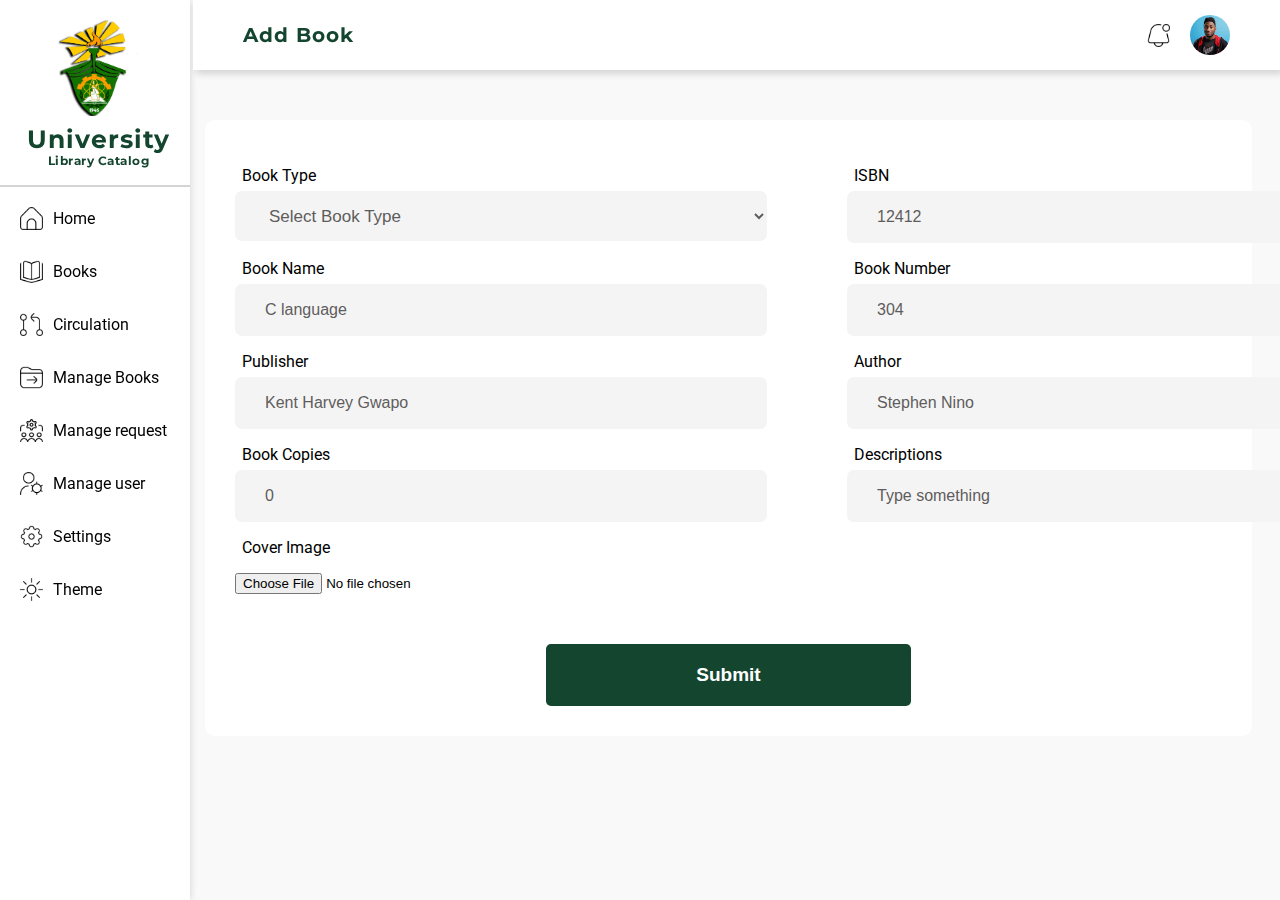
<file: library-dashboard/books.html>
<!DOCTYPE html>
<html lang="en">
  <head>
    <meta charset="UTF-8" />
    <meta name="viewport" content="width=device-width, initial-scale=1.0" />

    <link rel="preconnect" href="https://fonts.googleapis.com" />
    <link rel="preconnect" href="https://fonts.gstatic.com" crossorigin />
    <link
      href="https://fonts.googleapis.com/css2?family=Roboto:ital,wght@0,100..900;1,100..900&display=swap"
      rel="stylesheet"
    />
    <link
      href="https://fonts.googleapis.com/css?family=Montserrat:700,900&display=swap"
      rel="stylesheet"
    />

    <link rel="stylesheet" href="styles-main/sidebar.css" />
    <link rel="stylesheet" href="styles-main/header.css" />
    <link rel="stylesheet" href="styles-books/book-details.css" />

    <title>Add Book</title>
  </head>
  <body>
    <div class="sidebar">
      <div class="logo-name">
        <img class="logo" src="images/Caraga_State_University.png" />
        <p class="system-name">
          <span class="digital">University</span
          ><span class="library-catalog">Library Catalog</span>
        </p>
      </div>
      <div class="sidebar-icons">
        <a class="link" href="dashboard.html">
          <div class="icons">
            <img src="icons/home.png" /><span class="icon-name">Home</span>
          </div>
        </a>

        <a class="link" href="books.html">
          <div class="icons">
            <img src="icons/book-open-cover.png" /><span class="icon-name"
              >Books</span
            >
          </div>
        </a>

        <div class="icons">
          <img src="icons/code-pull-request.png" /><span class="icon-name"
            >Circulation
          </span>
        </div>

        <a class="link" href="manage.html">
          <div class="icons">
            <img src="icons/move-to-folder.png" /><span class="icon-name"
              >Manage Books</span
            >
          </div>
        </a>

        <a class="link" href="request.html">
          <div class="icons">
            <img src="icons/lead-management.png" /><span class="icon-name"
              >Manage request</span
            >
          </div>
        </a>

        <div class="icons">
          <img src="icons/user-gear.png" /><span class="icon-name"
            >Manage user</span
          >
        </div>

        <div class="icons">
          <img src="icons/settings.png" /><span class="icon-name"
            >Settings</span
          >
        </div>

        <div class="icons">
          <img src="icons/brightness.png" /><span class="icon-name">Theme</span>
        </div>
      </div>
    </div>

    <div class="header">
      <div class="search">
        <h1>Add Book</h1>
      </div>

      <div class="notif">
        <img class="notif-bell" src="icons/notification-bell.png" />
        <img class="profile" src="images/channel-1.jpeg" />
      </div>
    </div>

    <div class="add-book-details">
      <div class="details-container">
        <div class="book-spefication">
          <p>Book Type</p>
          <select class="input1">
            <option value="0">Select Book Type</option>
            <option value="1">Fiction</option>
            <option value="2">Non-Fiction</option>
            <option value="3">Academic</option>
            <option value="4">Biography</option>
          </select>
        </div>

        <div class="book-spefication">
          <p>ISBN</p>
          <input class="input" type="text" placeholder="12412" />
        </div>

        <div class="book-spefication">
          <p>Book Name</p>
          <input class="input" type="text" placeholder="C language" />
        </div>

        <div class="book-spefication">
          <p>Book Number</p>
          <input class="input" type="text" placeholder="304" />
        </div>

        <div class="book-spefication">
          <p>Publisher</p>
          <input class="input" type="text" placeholder="Kent Harvey Gwapo" />
        </div>

        <div class="book-spefication">
          <p>Author</p>
          <input class="input" type="text" placeholder="Stephen Nino" />
        </div>

        <div class="book-spefication">
          <p>Book Copies</p>
          <input class="input" type="number" placeholder="0" />
        </div>

        <div class="book-spefication">
          <p>Descriptions</p>
          <input class="input" type="text" placeholder="Type something" />
        </div>

        <div class="book-spefication">
          <p>Cover Image</p>
          <input class="file-image" type="file" accept="image" />
        </div>
      </div>

      <button class="submit-button">Submit</button>
    </div>
  </body>
</html>
</file>
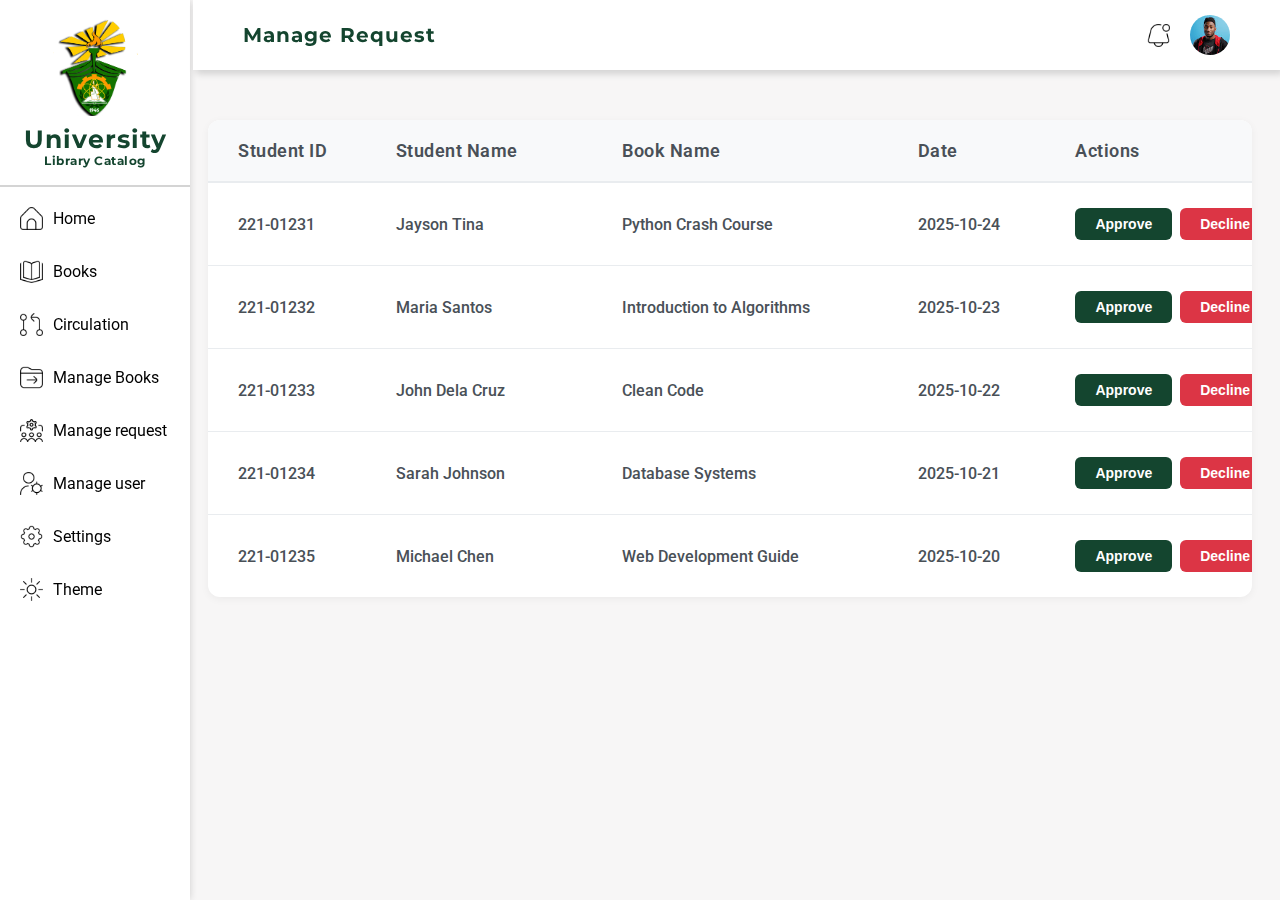
<file: library-dashboard/request.html>
<!DOCTYPE html>
<html lang="en">
  <head>
    <meta charset="UTF-8" />
    <meta name="viewport" content="width=device-width, initial-scale=1.0" />
    <title>Manage request</title>

    <link rel="preconnect" href="https://fonts.googleapis.com" />
    <link rel="preconnect" href="https://fonts.gstatic.com" crossorigin />
    <link
      href="https://fonts.googleapis.com/css2?family=Roboto:ital,wght@0,100..900;1,100..900&display=swap"
      rel="stylesheet"
    />
    <link
      href="https://fonts.googleapis.com/css?family=Montserrat:700,900&display=swap"
      rel="stylesheet"
    />

    <link rel="stylesheet" href="styles-main/sidebar.css" />
    <link rel="stylesheet" href="styles-main/header.css" />
    <link rel="stylesheet" href="request-styles/content.css" />
  </head>

  <body>
    <div class="header">
      <div class="search">
        <h1>Manage Request</h1>
      </div>

      <div class="notif">
        <img class="notif-bell" src="icons/notification-bell.png" />
        <img class="profile" src="images/channel-1.jpeg" />
      </div>
    </div>

    <div class="sidebar">
      <div class="logo-name">
        <img class="logo" src="images/Caraga_State_University.png" />
        <p class="system-name">
          <span class="digital">University</span
          ><span class="library-catalog">Library Catalog</span>
        </p>
      </div>
      <div class="sidebar-icons">
        <a class="link" href="dashboard.html">
          <div class="icons">
            <img src="icons/home.png" /><span class="icon-name">Home</span>
          </div>
        </a>

        <a class="link" href="books.html">
          <div class="icons">
            <img src="icons/book-open-cover.png" /><span class="icon-name"
              >Books</span
            >
          </div>
        </a>

        <div class="icons">
          <img src="icons/code-pull-request.png" /><span class="icon-name"
            >Circulation
          </span>
        </div>

        <a class="link" href="manage.html">
          <div class="icons">
            <img src="icons/move-to-folder.png" /><span class="icon-name"
              >Manage Books</span
            >
          </div>
        </a>

        <a class="link" href="request.html">
          <div class="icons">
            <img src="icons/lead-management.png" /><span class="icon-name"
              >Manage request</span
            >
          </div>
        </a>

        <div class="icons">
          <img src="icons/user-gear.png" /><span class="icon-name"
            >Manage user</span
          >
        </div>

        <div class="icons">
          <img src="icons/settings.png" /><span class="icon-name"
            >Settings</span
          >
        </div>

        <div class="icons">
          <img src="icons/brightness.png" /><span class="icon-name">Theme</span>
        </div>
      </div>
    </div>

    <div class="main-content">
      <div class="upper">
        <p>Student ID</p>
        <p>Student Name</p>
        <p>Book Name</p>
        <p>Date</p>
        <p>Actions</p>
      </div>

      <div class="request-table">
        <p data-label="Student ID">221-01231</p>
        <p data-label="Student Name">Jayson Tina</p>
        <p data-label="Book Name">Python Crash Course</p>
        <p data-label="Date">2025-10-24</p>
        <div class="Actions">
          <button>Approve</button>
          <button>Decline</button>
        </div>
      </div>

      <div class="request-table">
        <p data-label="Student ID">221-01232</p>
        <p data-label="Student Name">Maria Santos</p>
        <p data-label="Book Name">Introduction to Algorithms</p>
        <p data-label="Date">2025-10-23</p>
        <div class="Actions">
          <button>Approve</button>
          <button>Decline</button>
        </div>
      </div>

      <div class="request-table">
        <p data-label="Student ID">221-01233</p>
        <p data-label="Student Name">John Dela Cruz</p>
        <p data-label="Book Name">Clean Code</p>
        <p data-label="Date">2025-10-22</p>
        <div class="Actions">
          <button>Approve</button>
          <button>Decline</button>
        </div>
      </div>

      <div class="request-table">
        <p data-label="Student ID">221-01234</p>
        <p data-label="Student Name">Sarah Johnson</p>
        <p data-label="Book Name">Database Systems</p>
        <p data-label="Date">2025-10-21</p>
        <div class="Actions">
          <button>Approve</button>
          <button>Decline</button>
        </div>
      </div>

      <div class="request-table">
        <p data-label="Student ID">221-01235</p>
        <p data-label="Student Name">Michael Chen</p>
        <p data-label="Book Name">Web Development Guide</p>
        <p data-label="Date">2025-10-20</p>
        <div class="Actions">
          <button>Approve</button>
          <button>Decline</button>
        </div>
      </div>
    </div>
  </body>
</html>
</file>
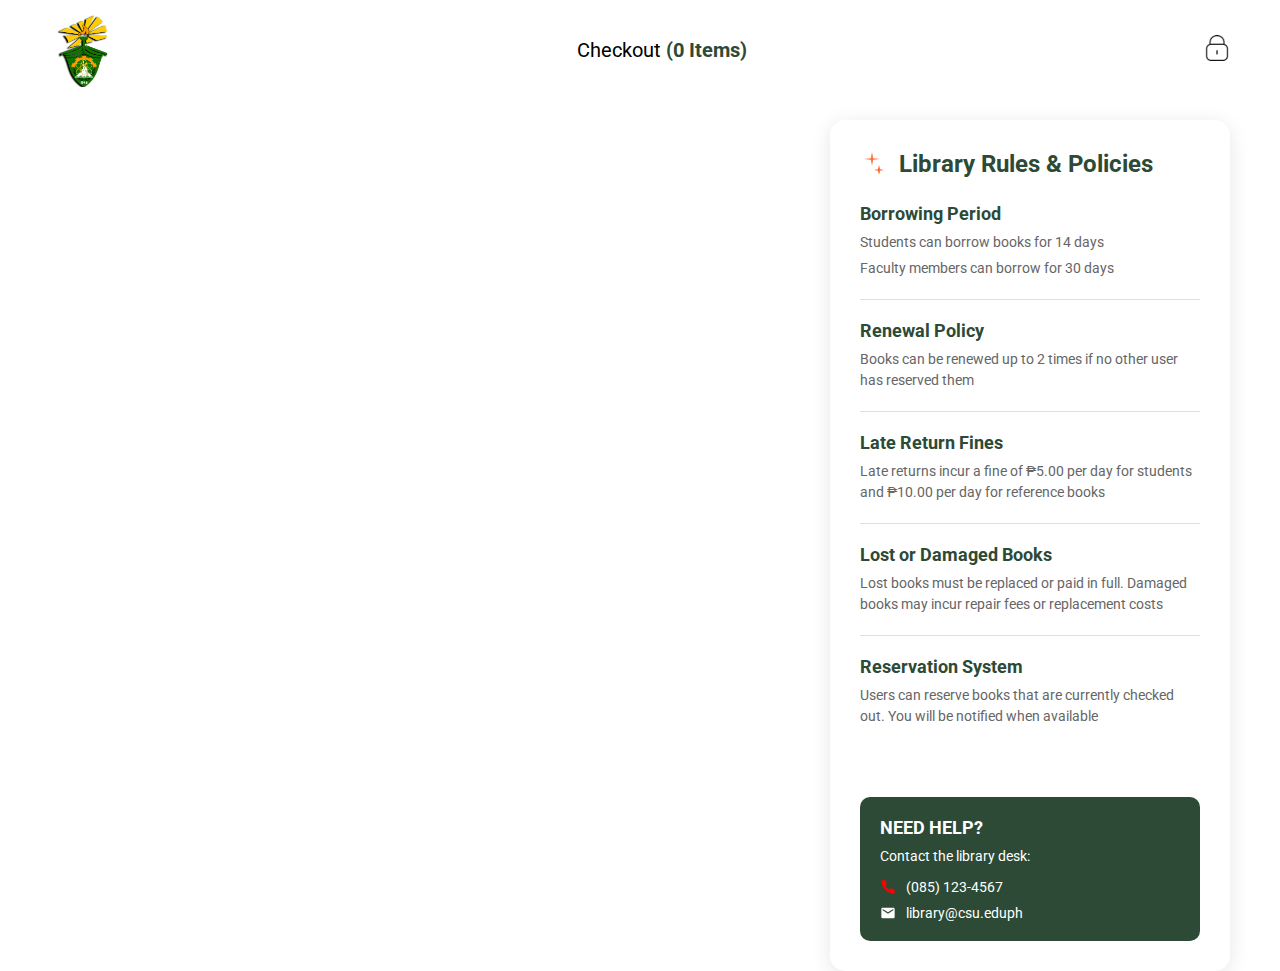
<file: University-catalog/borrow.html>
<!DOCTYPE html>
<html lang="en">
  <head>
    <meta charset="UTF-8" />
    <meta name="viewport" content="width=device-width, initial-scale=1.0" />
    <title>Borrow Books</title>

    <link rel="stylesheet" href="styles-borrow/header.css" />

    <link
      href="https://fonts.googleapis.com/css2?family=Roboto:ital,wght@0,100..900;1,100..900&display=swap"
      rel="stylesheet"
    />
  </head>
  <body>
    <!-- Header section -->
    <div class="header">
      <div class="left-section">
        <a class="link" href="index.html">
          <img class="logo" src="images/Caraga_State_University.png" />
        </a>
      </div>
      <div class="middle-section">
        Checkout <span class="cart-count js-cart-count">(0 Items)</span>
      </div>
      <div class="right-section">
        <img class="locked" src="icons/lock.png" />
      </div>
    </div>

    <!-- Main content area -->
    <div class="main-grid">
      <div class="review-grids">
        <!-- Borrowed books will be dynamically added here -->
      </div>

      <div class="review-summary">
        <div class="policies-header">
          <div class="policies-icon">
            <svg width="24" height="24" viewBox="0 0 24 24" fill="none" xmlns="http://www.w3.org/2000/svg">
              <path d="M12 2L13.09 8.26L20 9L13.09 9.74L12 16L10.91 9.74L4 9L10.91 8.26L12 2Z" fill="#FF6B35"/>
              <path d="M19 15L20.09 19.26L24 20L20.09 20.74L19 25L17.91 20.74L14 20L17.91 19.26L19 15Z" fill="#FF6B35"/>
            </svg>
          </div>
          <h3>Library Rules & Policies</h3>
        </div>
        
        <div class="policies-content">
          <div class="policy-section">
            <h4>Borrowing Period</h4>
            <p>Students can borrow books for 14 days</p>
            <p>Faculty members can borrow for 30 days</p>
          </div>
          
          <div class="policy-section">
            <h4>Renewal Policy</h4>
            <p>Books can be renewed up to 2 times if no other user has reserved them</p>
          </div>
          
          <div class="policy-section">
            <h4>Late Return Fines</h4>
            <p>Late returns incur a fine of ₱5.00 per day for students and ₱10.00 per day for reference books</p>
          </div>
          
          <div class="policy-section">
            <h4>Lost or Damaged Books</h4>
            <p>Lost books must be replaced or paid in full. Damaged books may incur repair fees or replacement costs</p>
          </div>
          
          <div class="policy-section">
            <h4>Reservation System</h4>
            <p>Users can reserve books that are currently checked out. You will be notified when available</p>
          </div>
        </div>
        
        <div class="help-section">
          <h4>NEED HELP?</h4>
          <p>Contact the library desk:</p>
          <div class="contact-info">
            <div class="contact-item">
              <svg width="16" height="16" viewBox="0 0 24 24" fill="none" xmlns="http://www.w3.org/2000/svg">
                <path d="M22 16.92V19.92C22.0011 20.1985 21.9441 20.4742 21.8325 20.7293C21.7209 20.9845 21.5573 21.2136 21.3521 21.4019C21.1468 21.5901 20.9046 21.7335 20.6407 21.8227C20.3769 21.9119 20.0974 21.9451 19.82 21.92C16.7428 21.5856 13.787 20.5341 11.19 18.85C8.77382 17.3147 6.72533 15.2662 5.18999 12.85C3.49997 10.2412 2.44824 7.27099 2.11999 4.18C2.095 3.90347 2.12787 3.62476 2.21649 3.36162C2.30512 3.09849 2.44756 2.85669 2.63476 2.65162C2.82196 2.44655 3.0498 2.28271 3.30379 2.17052C3.55777 2.05833 3.83233 2.00026 4.10999 2H7.10999C7.59531 1.99522 8.06679 2.16708 8.43376 2.48353C8.80073 2.79999 9.03996 3.23945 9.10999 3.72C9.23662 4.68007 9.47144 5.62273 9.80999 6.53C9.94454 6.88792 9.97366 7.27691 9.89391 7.65088C9.81415 8.02485 9.62886 8.36811 9.35999 8.64L8.08999 9.91C9.51355 12.4135 11.5865 14.4864 14.09 15.91L15.36 14.64C15.6319 14.3711 15.9751 14.1858 16.3491 14.1061C16.7231 14.0263 17.1121 14.0555 17.47 14.19C18.3773 14.5286 19.3199 14.7634 20.28 14.89C20.7658 14.9585 21.2094 15.2032 21.5265 15.5775C21.8437 15.9518 22.0122 16.4296 22 16.92Z" fill="#FF0000"/>
              </svg>
              <span>(085) 123-4567</span>
            </div>
            <div class="contact-item">
              <svg width="16" height="16" viewBox="0 0 24 24" fill="none" xmlns="http://www.w3.org/2000/svg">
                <path d="M20 4H4C2.9 4 2.01 4.9 2.01 6L2 18C2 19.1 2.9 20 4 20H20C21.1 20 22 19.1 22 18V6C22 4.9 21.1 4 20 4ZM20 8L12 13L4 8V6L12 11L20 6V8Z" fill="#FFFFFF"/>
              </svg>
              <span>library@csu.eduph</span>
            </div>
          </div>
        </div>
      </div>
    </div>

    <script type="module" src="borrow-scripts/borrow-cart.js"></script>
    <script type="module" src="borrow-scripts/borrow-html.js"></script>
  </body>
</html>
</file>
<file: library-dashboard/styles-main/sidebar.css>
.sidebar {
  position: fixed;
  top: 0;
  left: 0;
  bottom: 0;
  width: 190px;
  background-color: white;
  box-shadow: 0.5px 0.4px 7px rgba(0, 0, 0, 0.15);
}

.logo-name {
  margin-top: 10px;
  display: flex;
  flex-direction: column;
  align-items: center;
  border-bottom: 2px solid rgb(212, 212, 212);
}

.system-name {
  font-family: "Montserrat", Arial, sans-serif;
  font-size: 18px;
  font-weight: 600;
  letter-spacing: 0.5px;
  color: #14452f;
  text-align: center;
  margin-top: -5px;
  text-shadow: none; /* Remove text shadow */
  line-height: 1.1;
  display: flex;
  flex-direction: column;
}

.digital {
  margin-top: 15px;
  font-size: 25px;
  font-weight: 700;
  color: #14452f;
  letter-spacing: 1px;
  text-transform: none;
  font-family: "Montserrat", Arial, sans-serif;
}

.library-catalog {
  font-size: 12px;
  font-weight: bold;
  color: #14452f;
  letter-spacing: 0.5px;
  font-family: "Montserrat", Arial, sans-serif;
  margin-top: 0px;
}

.logo {
  width: 95px;
}
.sidebar-icons {
  margin-top: 0px;
  display: flex;
  flex-direction: column;
  cursor: pointer;
}

.sidebar-icons img {
  width: 23px;
}

.icons {
  display: flex;
  flex-direction: row;
  align-items: center;
  width: 150px;
  margin-top: 10px;
  margin-left: 10px;
  padding: 10px 0 10px 10px;
}

.icons:hover {
  padding: 10px 0 10px 10px;
  background-color: #015f26;
  border-top-left-radius: 50px;
  border-bottom-left-radius: 50px;
  width: 160px;
  margin-left: 20px;
  color: white;
}

.icon-name {
  margin-left: 10px;
  font-size: 16px;
  font-family: roboto, Arial;
}

.link {
  text-decoration: none;
  color: inherit;
}
</file>
<file: library-dashboard/styles-main/header.css>
.header {
  background-color: white;
  position: fixed;
  top: 0;
  left: 0;
  right: 0;
  height: 70px;
  margin-left: 193px;
  display: flex;
  justify-content: space-between;
  box-shadow: 3px 4px 7px rgba(0, 0, 0, 0.15);
  z-index: 200;
}

.notif {
  margin-right: 50px;
  display: flex;
  align-items: center;
  justify-content: end;
  flex-shrink: none;
}

.profile {
  margin-left: 20px;
  height: 40px;
  border-radius: 50%;
}

.notif-bell {
  height: 23px;
  cursor: pointer;
}

.search {
  margin-left: 50px;
  display: flex;
  flex: 1;
  align-items: center;
  max-width: 400px;
}

.searchbar {
  height: 42px;
  background-color: rgb(236, 236, 236);
  border: solid white;
  color: gray;
  font-size: 15px;
  flex: 1;
  width: 0;
  border-top-right-radius: 8px;
  border-bottom-right-radius: 8px;
}

.searchbar:focus {
  outline: none;
}

.searchbar::placeholder {
  font-family: roboto, arial;
  color: gray;
}

input[type="search"]::-webkit-search-cancel-button {
  -webkit-appearance: none;
  cursor: pointer;
  background: url("../icons/delete.png");
  background-size: contain;
  height: 16px;
  width: 16px;
}

.search-button {
  border: none;
  border-top-left-radius: 8px;
  border-bottom-left-radius: 8px;
  background-color: rgb(236, 236, 236);
  margin-right: -3px;
  z-index: 100;
  height: 37px;
  cursor: pointer;
}

.search-icon {
  height: 18px;
  margin-left: 10px;
}

h1 {
  font-size: 20px;
  font-weight: 700;
  color: #14452f;
  letter-spacing: 1px;
  text-transform: none;
  font-family: "Montserrat", Arial, sans-serif;
}
</file>
<file: library-dashboard/styles-books/book-details.css>
body {
  background-color: #f9f9f9;
  font-family: roboto;
  margin-left: 30px;
}

.add-book-details {
  margin-top: 120px;
  margin-left: 175px;
  margin-right: 20px;
  border-radius: 10px;
  padding-bottom: 30px;
  background-color: white;
  color: black;
}

.details-container {
  padding: 30px;
  display: grid;
  grid-template-columns: 1fr 1fr;
  column-gap: 80px;
}

.input {
  margin-top: -10px;
  background-color: #f5f4f4;
  min-width: 500px;
  height: 50px;
  border: none;
  border-radius: 7px;
  padding-left: 30px;
  color: rgb(94, 93, 93);
  font-size: 17px;
}

.input1 {
  margin-top: -10px;
  background-color: #f5f4f4;
  min-width: 532px;
  height: 50px;
  border: none;
  border-radius: 7px;
  padding-left: 30px;
  color: rgb(94, 93, 93);
  font-size: 17px;
}

.input::placeholder {
  color: rgb(94, 93, 93);
  font-size: 16px;
  font-size: roboto;
}

select:focus {
  outline: none;
}

input:focus {
  outline: none;
  border: none;
  box-shadow: none;
}

.submit-button {
  background-color: #14452f;
  color: white;
  border: none;
  border-radius: 5px;
  font-size: 19px;
  font-weight: 600;
  cursor: pointer;
  margin: 20px auto 0 auto; /* Top margin, auto left/right */
  display: block;
  padding: 20px 150px 20px 150px;
}

p {
  margin-left: 7px;
}
</file>
<file: library-dashboard/request-styles/content.css>
body {
  padding: 0;
  background-color: #f7f6f6;
  font-family: roboto;
}

.main-content {
  margin-left: 200px;
  margin-top: 120px;
  margin-right: 20px;
  padding: 0;
  display: flex;
  border-radius: 12px;
  background-color: white;
  flex-direction: column;
  box-shadow: 0 2px 8px rgba(0, 0, 0, 0.05);
  overflow: hidden;
}

.main-content .upper {
  background-color: #f8f9fa;
  width: 100%;
  display: grid;
  grid-template-columns: 1fr 1.5fr 2fr 1fr 1.5fr;
  align-items: center;
  padding: 20px 30px;
  gap: 20px;
  border-bottom: 2px solid #e9ecef;
}

.upper p {
  color: #495057;
  font-size: 18px;
  font-weight: 600;
  margin: 0;
  letter-spacing: 0.5px;
}

.main-content .request-table {
  margin-top: 0;
  border-top: none;
  width: 100%;
  display: grid;
  grid-template-columns: 1fr 1.5fr 2fr 1fr 1.5fr;
  align-items: center;
  padding: 25px 30px;
  gap: 20px;
  border-bottom: 1px solid #e9ecef;
  transition: background-color 0.2s ease;
}

.request-table:hover {
  background-color: #f8f9fa;
}

.request-table:last-child {
  border-bottom: none;
}

.request-table p {
  color: #495057;
  font-size: 16px;
  margin: 0;
  font-weight: 500;
}

.Actions {
  display: flex;
  gap: 8px;
  justify-content: flex-start;
}

.Actions button {
  padding: 8px 20px;
  border: none;
  border-radius: 6px;
  font-size: 14px;
  font-weight: 600;
  cursor: pointer;
  transition: all 0.2s ease;
  min-width: 80px;
}

.Actions button:first-child {
  background-color: #14452f;
  color: white;
}

.Actions button:first-child:hover {
  background-color: #218838;
  transform: translateY(-1px);
  box-shadow: 0 2px 4px rgba(40, 167, 69, 0.3);
}

.Actions button:last-child {
  background-color: #dc3545;
  color: white;
}

.Actions button:last-child:hover {
  background-color: #c82333;
  transform: translateY(-1px);
  box-shadow: 0 2px 4px rgba(220, 53, 69, 0.3);
}

.empty-state {
  text-align: center;
  padding: 60px 30px;
  color: #6c757d;
}

.empty-state h3 {
  font-size: 24px;
  margin-bottom: 10px;
  color: #495057;
}

.empty-state p {
  font-size: 16px;
  margin: 0;
}

@media (max-width: 1024px) {
  .main-content .upper,
  .main-content .request-table {
    grid-template-columns: 1fr 1.2fr 1.5fr 0.8fr 1.2fr;
    gap: 15px;
    padding: 20px 25px;
  }
}

@media (max-width: 768px) {
  .main-content {
    margin-left: 20px;
    margin-right: 20px;
  }

  .main-content .upper,
  .main-content .request-table {
    grid-template-columns: 1fr;
    gap: 10px;
    padding: 15px 20px;
    text-align: center;
  }

  .main-content .upper {
    display: none;
  }

  .request-table {
    border: 1px solid #e9ecef;
    border-radius: 8px;
    margin-bottom: 10px;
  }

  .request-table p {
    font-size: 14px;
    margin-bottom: 5px;
  }

  .request-table p:before {
    content: attr(data-label) ": ";
    font-weight: 600;
    color: #6c757d;
  }

  .Actions {
    justify-content: center;
    margin-top: 10px;
  }

  .Actions button {
    min-width: 60px;
    padding: 6px 16px;
    font-size: 12px;
  }
}
</file>
<file: University-catalog/styles-borrow/header.css>
body {
  margin: 0;
  font-family: roboto;
}

.header {
  background-color: white;
  display: flex;
  justify-content: space-between;
  align-items: center;
  position: fixed;
  padding: 30px 50px;
  top: 0;
  left: 0;
  right: 0;
  height: 40px;
  font-size: 20px;
}

.left-section .logo {
  width: 70px;
  cursor: pointer;
}

.right-section .locked {
  width: 26px;
}

.review-container .due-date {
  font-size: 16px;
  font-weight: 700;
  color: #28a745;
  margin: 0;
  padding: 8px 12px;
  background-color: #d4edda;
  border-radius: 6px;
  border-left: 4px solid #28a745;
}

.cart-count {
  font-weight: bold;
  color: #2c4a36;
}

.main-grid {
  margin-top: 120px;
  display: grid;
  grid-template-columns: 1fr 400px;
  align-items: start;
  gap: 40px;
  padding: 0 50px;
  max-width: 1400px;
  margin-left: auto;
  margin-right: auto;
}

.review-grids {
  display: flex;
  flex-direction: column;
  gap: 20px;
}

@media (max-width: 1200px) {
  .main-grid {
    grid-template-columns: 1fr;
    gap: 30px;
    padding: 0 30px;
  }
  
  .review-summary {
    max-width: none;
  }
}

@media (max-width: 768px) {
  .main-grid {
    padding: 0 20px;
    margin-top: 100px;
  }
  
  .header {
    padding: 20px 30px;
  }
  
  .checkout-data {
    flex-direction: column;
    gap: 15px;
  }
  
  .checkout-data .image {
    width: 80px;
    height: 100px;
    align-self: center;
  }
}

.review-container {
  display: flex;
  flex-direction: column;
  border: 1px solid #e0e0e0;
  border-radius: 12px;
  background-color: white;
  padding: 20px;
  box-shadow: 0 2px 10px rgba(0, 0, 0, 0.05);
  transition: box-shadow 0.3s ease;
}

.review-container:hover {
  box-shadow: 0 4px 20px rgba(0, 0, 0, 0.1);
}

.checkout-data {
  display: flex;
  gap: 20px;
  margin-top: 15px;
}

.checkout-data .image {
  width: 100px;
  height: 130px;
  border-radius: 8px;
  object-fit: cover;
  flex-shrink: 0;
}

.checkout-data .review-item-details {
  flex: 1;
  display: flex;
  flex-direction: column;
  gap: 8px;
}

.checkout-data .name {
  font-weight: 700;
  font-size: 18px;
  color: #333;
  margin: 0;
  line-height: 1.3;
}

.request-info {
  font-size: 14px;
  color: #666;
  display: flex;
  align-items: center;
  gap: 5px;
}

.request-info .info {
  color: #2c4a36;
  font-weight: 600;
}

.status {
  color: #28a745;
  font-weight: 600;
}

.cancel-div {
  margin-top: 15px;
}

.cancel-button {
  background-color: #dc3545;
  color: white;
  border: none;
  padding: 8px 16px;
  border-radius: 6px;
  font-size: 14px;
  font-weight: 600;
  cursor: pointer;
  transition: background-color 0.3s ease;
}

.cancel-button:hover {
  background-color: #c82333;
}

.review-summary {
  background-color: white;
  border-radius: 15px;
  box-shadow: 0 4px 20px rgba(0, 0, 0, 0.1);
  padding: 30px;
  display: flex;
  flex-direction: column;
  align-self: start;
  max-width: 500px;
}

.policies-header {
  display: flex;
  align-items: center;
  gap: 15px;
  margin-bottom: 25px;
}

.policies-header h3 {
  color: #2c4a36;
  font-size: 24px;
  font-weight: 700;
  margin: 0;
  font-family: 'Roboto', sans-serif;
}

.policies-icon svg {
  width: 24px;
  height: 24px;
}

.policies-content {
  margin-bottom: 30px;
}

.policy-section {
  margin-bottom: 20px;
  padding-bottom: 15px;
  border-bottom: 1px solid #e0e0e0;
}

.policy-section:last-child {
  border-bottom: none;
  margin-bottom: 0;
}

.policy-section h4 {
  color: #2c4a36;
  font-size: 18px;
  font-weight: 700;
  margin: 0 0 8px 0;
  font-family: 'Roboto', sans-serif;
}

.policy-section p {
  color: #666;
  font-size: 14px;
  line-height: 1.5;
  margin: 0 0 5px 0;
  font-family: 'Roboto', sans-serif;
}

.help-section {
  background-color: #2c4a36;
  border-radius: 10px;
  padding: 20px;
  margin-top: 20px;
}

.help-section h4 {
  color: white;
  font-size: 18px;
  font-weight: 700;
  margin: 0 0 10px 0;
  text-transform: uppercase;
  font-family: 'Roboto', sans-serif;
}

.help-section p {
  color: white;
  font-size: 14px;
  margin: 0 0 15px 0;
  font-family: 'Roboto', sans-serif;
}

.contact-info {
  display: flex;
  flex-direction: column;
  gap: 10px;
}

.contact-item {
  display: flex;
  align-items: center;
  gap: 10px;
  color: white;
  font-size: 14px;
  font-family: 'Roboto', sans-serif;
}

.contact-item svg {
  flex-shrink: 0;
}
</file>
